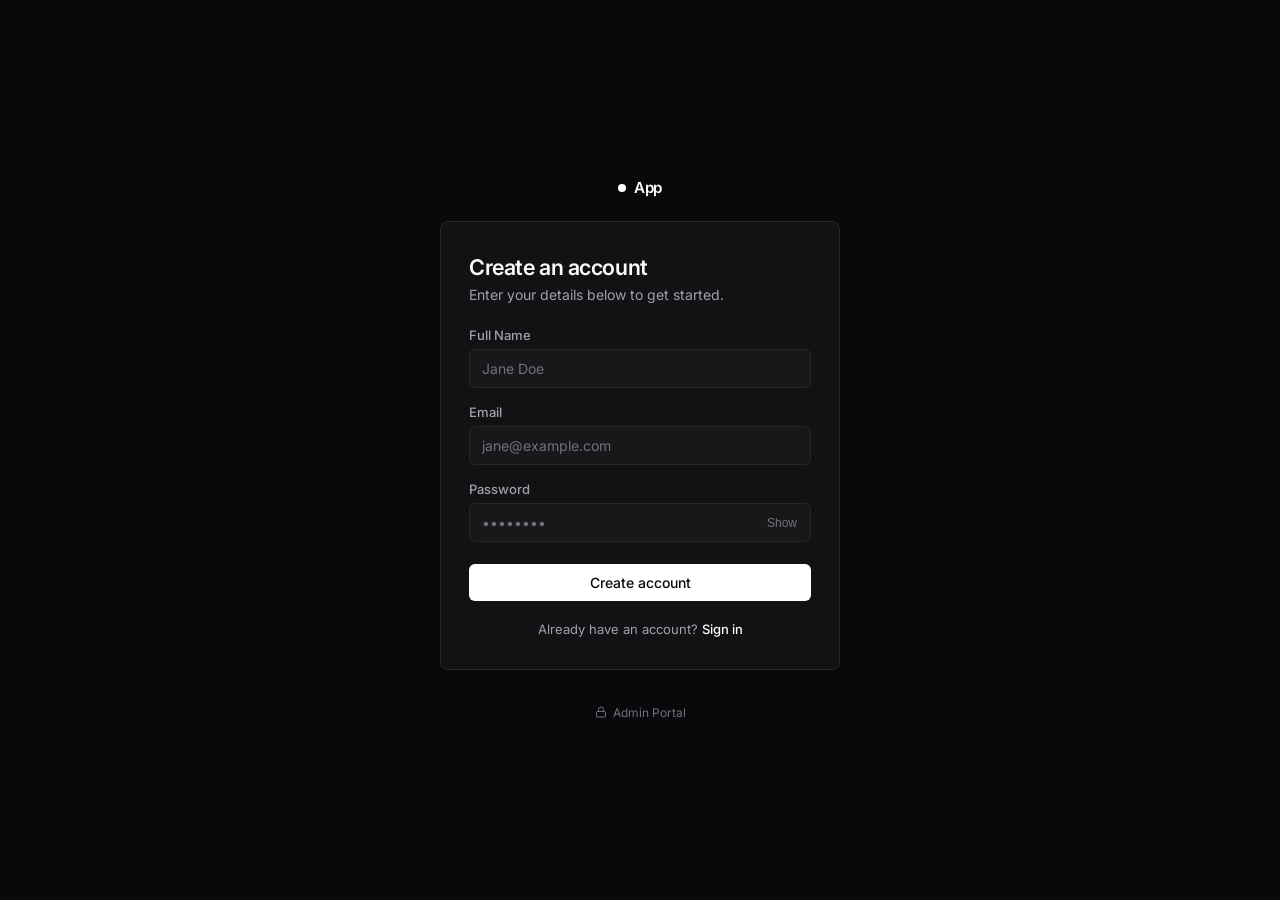
<file: index.html>
<!DOCTYPE html>
<html lang="en">
<head>
  <meta charset="UTF-8">
  <meta name="viewport" content="width=device-width, initial-scale=1.0">
  <title>Sign Up</title>
  <!-- Minimalist Inter font -->
  <link rel="preconnect" href="https://fonts.googleapis.com">
  <link rel="preconnect" href="https://fonts.gstatic.com" crossorigin>
  <link href="https://fonts.googleapis.com/css2?family=Inter:wght@400;500;600&display=swap" rel="stylesheet">
  <link rel="stylesheet" href="./style.css">
</head>
<body>

  <main class="auth-wrapper">
    <!-- Brand Mark -->
    <div class="brand">
      <div class="brand-dot"></div>
      <span class="brand-title">App</span>
    </div>

    <!-- Public Sign Up Form Card -->
    <div class="auth-card" id="formCard">
      <header class="auth-header">
        <h1>Create an account</h1>
        <p>Enter your details below to get started.</p>
      </header>

      <!-- Minimal Inline Notice -->
      <div id="statusNotice" class="notice hidden" role="alert"></div>

      <form id="signupForm" novalidate autocomplete="off">
        <div class="field">
          <label for="name">Full Name</label>
          <input 
            type="text" 
            id="name" 
            placeholder="Jane Doe" 
            required 
            autocomplete="name"
          />
        </div>

        <div class="field">
          <label for="email">Email</label>
          <input 
            type="email" 
            id="email" 
            placeholder="jane@example.com" 
            required 
            autocomplete="email"
          />
        </div>

        <div class="field">
          <label for="password">Password</label>
          <div class="input-container">
            <input 
              type="password" 
              id="password" 
              placeholder="••••••••" 
              required 
              autocomplete="new-password"
            />
            <button type="button" id="togglePass" class="text-toggle" aria-label="Toggle password">Show</button>
          </div>
        </div>

        <button type="submit" class="submit-btn" id="submitBtn">
          <span>Create account</span>
        </button>
      </form>

      <footer class="auth-footer">
        <span>Already have an account?</span>
        <a href="#signin">Sign in</a>
      </footer>
    </div>

    <!-- Success View for Public Users -->
    <div class="auth-card hidden" id="successCard">
      <div class="success-indicator">
        <svg viewBox="0 0 24 24" fill="none" stroke="currentColor" stroke-width="2">
          <path stroke-linecap="round" stroke-linejoin="round" d="M5 13l4 4L19 7"/>
        </svg>
      </div>
      <h2 class="success-title">You're on the list!</h2>
      <p class="success-desc">Your account has been created. We'll be in touch shortly.</p>

      <button type="button" class="secondary-btn" id="newSignupBtn">Register another account</button>
    </div>

    <!-- Subtle Admin Link (Discreet) -->
    <div class="page-footer">
      <a href="./admin.html" class="admin-link">
        <svg viewBox="0 0 24 24" fill="none" stroke="currentColor" stroke-width="2">
          <rect width="18" height="11" x="3" y="11" rx="2" ry="2"/>
          <path d="M7 11V7a5 5 0 0 1 10 0v4"/>
        </svg>
        Admin Portal
      </a>
    </div>

  </main>

  <script type="module" src="./app.js"></script>
</body>
</html>
</file>
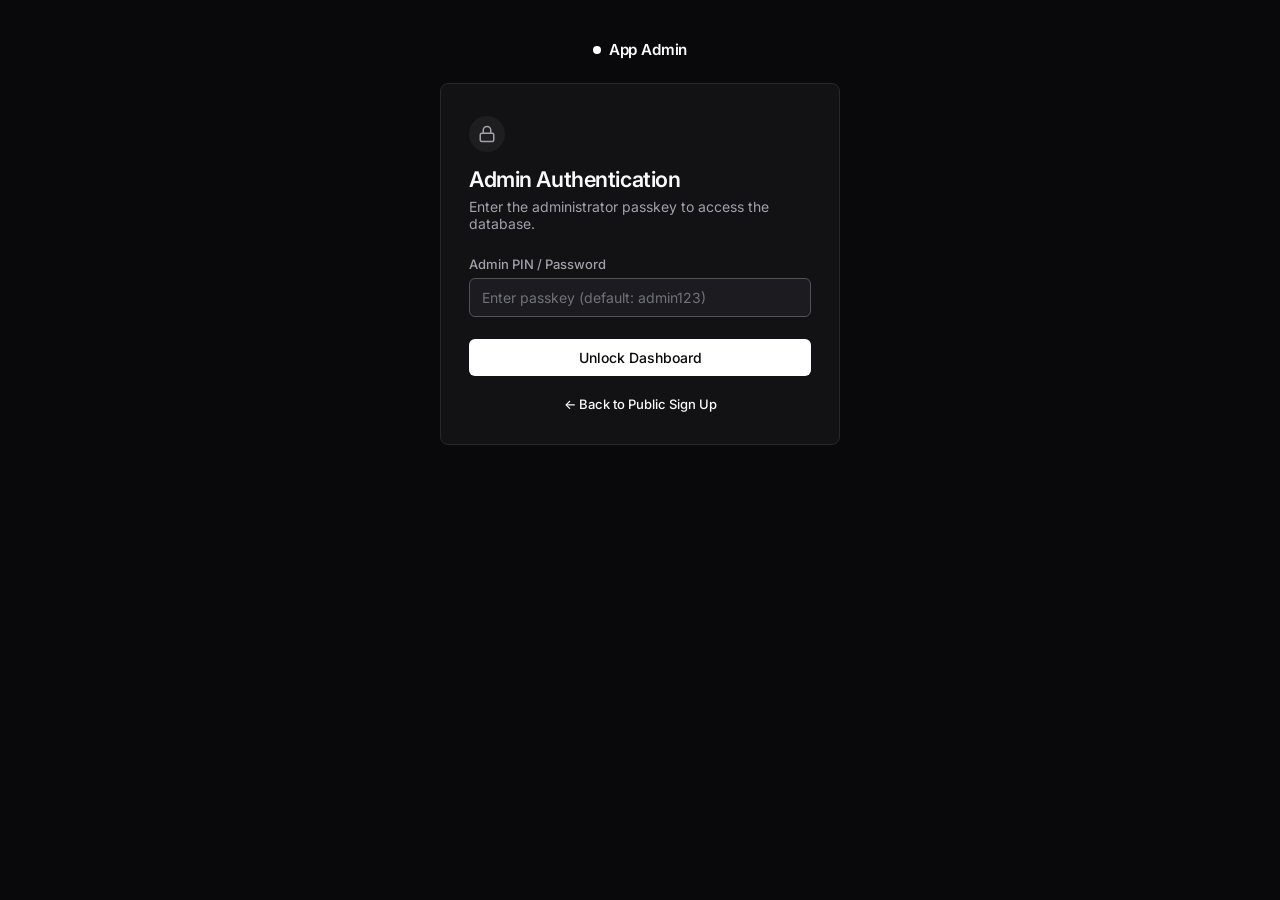
<file: admin.html>
<!DOCTYPE html>
<html lang="en">
<head>
  <meta charset="UTF-8">
  <meta name="viewport" content="width=device-width, initial-scale=1.0">
  <title>Admin Dashboard &bull; App</title>
  <link rel="preconnect" href="https://fonts.googleapis.com">
  <link rel="preconnect" href="https://fonts.gstatic.com" crossorigin>
  <link href="https://fonts.googleapis.com/css2?family=Inter:wght@400;500;600&display=swap" rel="stylesheet">
  <link rel="stylesheet" href="./style.css">
</head>
<body class="admin-body">

  <!-- 1. Admin PIN Gate (Shown by default until authenticated) -->
  <main class="auth-wrapper" id="pinGate">
    <div class="brand">
      <div class="brand-dot"></div>
      <span class="brand-title">App Admin</span>
    </div>

    <div class="auth-card">
      <header class="auth-header">
        <div class="lock-icon-badge">
          <svg viewBox="0 0 24 24" fill="none" stroke="currentColor" stroke-width="2">
            <rect width="18" height="11" x="3" y="11" rx="2" ry="2"/>
            <path d="M7 11V7a5 5 0 0 1 10 0v4"/>
          </svg>
        </div>
        <h1>Admin Authentication</h1>
        <p>Enter the administrator passkey to access the database.</p>
      </header>

      <div id="pinNotice" class="notice hidden" role="alert"></div>

      <form id="pinForm" autocomplete="off">
        <div class="field">
          <label for="adminPin">Admin PIN / Password</label>
          <input 
            type="password" 
            id="adminPin" 
            placeholder="Enter passkey (default: admin123)" 
            required 
            autofocus
          />
        </div>

        <button type="submit" class="submit-btn" id="unlockBtn">
          <span>Unlock Dashboard</span>
        </button>
      </form>

      <footer class="auth-footer">
        <a href="./index.html">&larr; Back to Public Sign Up</a>
      </footer>
    </div>
  </main>

  <!-- 2. Protected Admin Dashboard (Revealed only after correct PIN) -->
  <div class="admin-dashboard-container hidden" id="dashboardContent">
    <header class="admin-nav">
      <div class="nav-left">
        <div class="brand">
          <div class="brand-dot"></div>
          <span class="brand-title">App Admin</span>
        </div>
        <span class="badge" id="storageBadge">Local DB</span>
      </div>

      <div class="nav-right">
        <a href="./index.html" class="nav-link">&larr; Public Page</a>
        <button type="button" class="pill-btn" id="logoutBtn">Lock Session</button>
      </div>
    </header>

    <!-- Top Stats & Controls -->
    <section class="admin-header-section">
      <div>
        <h2>Registered Users</h2>
        <p class="subtitle" id="statsSubtitle">Showing all signups collected</p>
      </div>

      <div class="admin-actions">
        <button type="button" class="pill-btn" id="exportCsvBtn">Export CSV</button>
        <button type="button" class="pill-btn" id="exportJsonBtn">Export JSON</button>
        <button type="button" class="pill-btn pill-btn-danger" id="clearAllBtn">Clear All</button>
      </div>
    </section>

    <!-- Search & Filter Bar -->
    <div class="search-bar">
      <svg viewBox="0 0 24 24" fill="none" stroke="currentColor" stroke-width="2">
        <circle cx="11" cy="11" r="8"/>
        <path d="m21 21-4.3-4.3"/>
      </svg>
      <input type="text" id="searchInput" placeholder="Search by name or email..." />
    </div>

    <!-- Users Table -->
    <div class="table-container">
      <table class="admin-table">
        <thead>
          <tr>
            <th>ID</th>
            <th>Full Name</th>
            <th>Email Address</th>
            <th>Signed Up</th>
            <th class="action-col">Action</th>
          </tr>
        </thead>
        <tbody id="userTableBody">
          <tr>
            <td colspan="5" class="empty-state">Loading records...</td>
          </tr>
        </tbody>
      </table>
    </div>

  </div>

  <script type="module" src="./admin.js"></script>
</body>
</html>
</file>
<file: style.css>
:root {
  --bg: #09090b;
  --card-bg: #121215;
  --card-border: #27272a;
  --text-primary: #fafafa;
  --text-secondary: #a1a1aa;
  --text-tertiary: #71717a;
  --input-bg: #18181b;
  --input-border: #27272a;
  --input-focus: #52525b;
  --accent: #ffffff;
  --accent-text: #09090b;
  --error: #ef4444;
  --error-bg: rgba(239, 68, 68, 0.08);
  --success: #22c55e;
  --radius: 8px;
  --font: 'Inter', -apple-system, BlinkMacSystemFont, "Segoe UI", Roboto, sans-serif;
}

* {
  box-sizing: border-box;
  margin: 0;
  padding: 0;
}

body {
  font-family: var(--font);
  background-color: var(--bg);
  color: var(--text-primary);
  min-height: 100vh;
  display: flex;
  justify-content: center;
  align-items: center;
  padding: 40px 16px;
  -webkit-font-smoothing: antialiased;
}

/* Auth Wrapper */
.auth-wrapper {
  width: 100%;
  max-width: 400px;
  display: flex;
  flex-direction: column;
  gap: 24px;
}

/* Brand */
.brand {
  display: flex;
  align-items: center;
  justify-content: center;
  gap: 8px;
}

.brand-dot {
  width: 8px;
  height: 8px;
  border-radius: 50%;
  background-color: var(--accent);
}

.brand-title {
  font-size: 0.95rem;
  font-weight: 600;
  letter-spacing: -0.01em;
  color: var(--text-primary);
}

/* Auth Card */
.auth-card {
  background: var(--card-bg);
  border: 1px solid var(--card-border);
  border-radius: var(--radius);
  padding: 32px 28px;
  transition: all 0.2s ease;
}

.auth-card.hidden {
  display: none !important;
}

.auth-header {
  margin-bottom: 24px;
}

.auth-header h1 {
  font-size: 1.35rem;
  font-weight: 600;
  letter-spacing: -0.02em;
  color: var(--text-primary);
  margin-bottom: 6px;
}

.auth-header p {
  font-size: 0.875rem;
  color: var(--text-secondary);
}

/* Status Notice */
.notice {
  font-size: 0.8125rem;
  padding: 10px 12px;
  border-radius: 6px;
  margin-bottom: 18px;
  line-height: 1.4;
}

.notice.error {
  background: var(--error-bg);
  border: 1px solid rgba(239, 68, 68, 0.2);
  color: #fca5a5;
}

.notice.success {
  background: rgba(34, 197, 94, 0.08);
  border: 1px solid rgba(34, 197, 94, 0.2);
  color: #86efac;
}

.notice.hidden {
  display: none;
}

/* Form */
form {
  display: flex;
  flex-direction: column;
  gap: 16px;
}

.field {
  display: flex;
  flex-direction: column;
  gap: 6px;
}

label {
  font-size: 0.8125rem;
  font-weight: 500;
  color: var(--text-secondary);
}

.input-container {
  position: relative;
  display: flex;
  align-items: center;
}

input {
  width: 100%;
  background: var(--input-bg);
  border: 1px solid var(--input-border);
  border-radius: 6px;
  color: var(--text-primary);
  font-family: inherit;
  font-size: 0.875rem;
  padding: 10px 12px;
  outline: none;
  transition: border-color 0.15s ease, background 0.15s ease;
}

input:focus {
  border-color: var(--input-focus);
  background: #1c1c20;
}

input::placeholder {
  color: var(--text-tertiary);
}

.text-toggle {
  position: absolute;
  right: 10px;
  background: none;
  border: none;
  color: var(--text-tertiary);
  font-size: 0.75rem;
  font-weight: 500;
  cursor: pointer;
  padding: 4px;
}

.text-toggle:hover {
  color: var(--text-primary);
}

/* Buttons */
.submit-btn {
  background: var(--accent);
  color: var(--accent-text);
  border: none;
  border-radius: 6px;
  font-family: inherit;
  font-size: 0.875rem;
  font-weight: 500;
  padding: 10px 16px;
  cursor: pointer;
  margin-top: 6px;
  display: flex;
  align-items: center;
  justify-content: center;
  transition: opacity 0.15s ease;
}

.submit-btn:hover {
  opacity: 0.9;
}

.submit-btn:disabled {
  opacity: 0.4;
  cursor: not-allowed;
}

.secondary-btn {
  width: 100%;
  background: transparent;
  color: var(--text-secondary);
  border: 1px solid var(--card-border);
  border-radius: 6px;
  font-family: inherit;
  font-size: 0.875rem;
  padding: 9px 14px;
  cursor: pointer;
  transition: all 0.15s ease;
}

.secondary-btn:hover {
  background: var(--input-bg);
  color: var(--text-primary);
}

.pill-btn {
  background: var(--input-bg);
  border: 1px solid var(--card-border);
  color: var(--text-secondary);
  border-radius: 6px;
  font-family: inherit;
  font-size: 0.775rem;
  padding: 6px 12px;
  cursor: pointer;
  transition: all 0.15s ease;
}

.pill-btn:hover {
  color: var(--text-primary);
  border-color: var(--input-focus);
}

.pill-btn-danger:hover {
  color: var(--error);
  border-color: rgba(239, 68, 68, 0.4);
}

/* Footer */
.auth-footer {
  margin-top: 20px;
  text-align: center;
  font-size: 0.8125rem;
  color: var(--text-secondary);
  display: flex;
  justify-content: center;
  gap: 4px;
}

.auth-footer a {
  color: var(--text-primary);
  text-decoration: none;
  font-weight: 500;
}

.auth-footer a:hover {
  text-decoration: underline;
}

/* Discreet Admin Link */
.page-footer {
  text-align: center;
  margin-top: 8px;
}

.admin-link {
  display: inline-flex;
  align-items: center;
  gap: 6px;
  color: var(--text-tertiary);
  font-size: 0.75rem;
  text-decoration: none;
  transition: color 0.15s ease;
}

.admin-link svg {
  width: 12px;
  height: 12px;
}

.admin-link:hover {
  color: var(--text-secondary);
}

/* Success Card */
.success-indicator {
  width: 38px;
  height: 38px;
  border-radius: 50%;
  background: rgba(34, 197, 94, 0.1);
  color: var(--success);
  display: flex;
  align-items: center;
  justify-content: center;
  margin-bottom: 16px;
}

.success-indicator svg {
  width: 20px;
  height: 20px;
}

.success-title {
  font-size: 1.25rem;
  font-weight: 600;
  margin-bottom: 4px;
}

.success-desc {
  font-size: 0.875rem;
  color: var(--text-secondary);
  margin-bottom: 20px;
}

/* ===================================================
   ADMIN DASHBOARD STYLES
   =================================================== */

.admin-body {
  align-items: flex-start;
  padding: 40px 24px;
}

.lock-icon-badge {
  width: 36px;
  height: 36px;
  border-radius: 50%;
  background: rgba(255, 255, 255, 0.05);
  display: flex;
  align-items: center;
  justify-content: center;
  margin-bottom: 14px;
  color: var(--text-secondary);
}

.lock-icon-badge svg {
  width: 18px;
  height: 18px;
}

.admin-dashboard-container {
  width: 100%;
  max-width: 860px;
  margin: 0 auto;
  display: flex;
  flex-direction: column;
  gap: 20px;
  animation: fadeIn 0.2s ease-out;
}

.admin-dashboard-container.hidden {
  display: none !important;
}

.admin-nav {
  display: flex;
  justify-content: space-between;
  align-items: center;
  padding-bottom: 16px;
  border-bottom: 1px solid var(--card-border);
}

.nav-left {
  display: flex;
  align-items: center;
  gap: 12px;
}

.nav-right {
  display: flex;
  align-items: center;
  gap: 12px;
}

.nav-link {
  font-size: 0.8125rem;
  color: var(--text-secondary);
  text-decoration: none;
}

.nav-link:hover {
  color: var(--text-primary);
}

.badge {
  font-size: 0.7rem;
  padding: 2px 8px;
  border-radius: 999px;
  background: rgba(255, 255, 255, 0.08);
  border: 1px solid var(--card-border);
  color: var(--text-secondary);
}

.admin-header-section {
  display: flex;
  justify-content: space-between;
  align-items: flex-end;
  margin-top: 8px;
}

.admin-header-section h2 {
  font-size: 1.4rem;
  font-weight: 600;
}

.subtitle {
  font-size: 0.8125rem;
  color: var(--text-secondary);
  margin-top: 2px;
}

.admin-actions {
  display: flex;
  gap: 8px;
}

/* Search Bar */
.search-bar {
  position: relative;
  display: flex;
  align-items: center;
}

.search-bar svg {
  position: absolute;
  left: 12px;
  width: 16px;
  height: 16px;
  stroke: var(--text-tertiary);
}

.search-bar input {
  padding-left: 36px;
}

/* Admin Table */
.table-container {
  background: var(--card-bg);
  border: 1px solid var(--card-border);
  border-radius: var(--radius);
  overflow-x: auto;
}

.admin-table {
  width: 100%;
  border-collapse: collapse;
  font-size: 0.8125rem;
}

.admin-table th {
  background: var(--input-bg);
  text-align: left;
  padding: 10px 14px;
  color: var(--text-tertiary);
  font-weight: 500;
  border-bottom: 1px solid var(--card-border);
}

.admin-table td {
  padding: 12px 14px;
  border-bottom: 1px solid var(--card-border);
  color: var(--text-primary);
}

.admin-table tr:last-child td {
  border-bottom: none;
}

.admin-table tr:hover td {
  background: rgba(255, 255, 255, 0.015);
}

.email-link {
  color: var(--text-secondary);
  text-decoration: none;
}

.email-link:hover {
  color: var(--text-primary);
  text-decoration: underline;
}

.time-col {
  color: var(--text-tertiary);
  font-size: 0.775rem;
}

.action-col {
  text-align: right;
  width: 60px;
}

.del-btn {
  background: transparent;
  border: none;
  color: var(--text-tertiary);
  font-size: 1.1rem;
  cursor: pointer;
  padding: 2px 8px;
  border-radius: 4px;
  transition: all 0.15s ease;
}

.del-btn:hover {
  color: var(--error);
  background: var(--error-bg);
}

.empty-state {
  text-align: center;
  padding: 40px 14px !important;
  color: var(--text-tertiary);
}

@keyframes fadeIn {
  from { opacity: 0; transform: translateY(4px); }
  to { opacity: 1; transform: translateY(0); }
}
</file>
